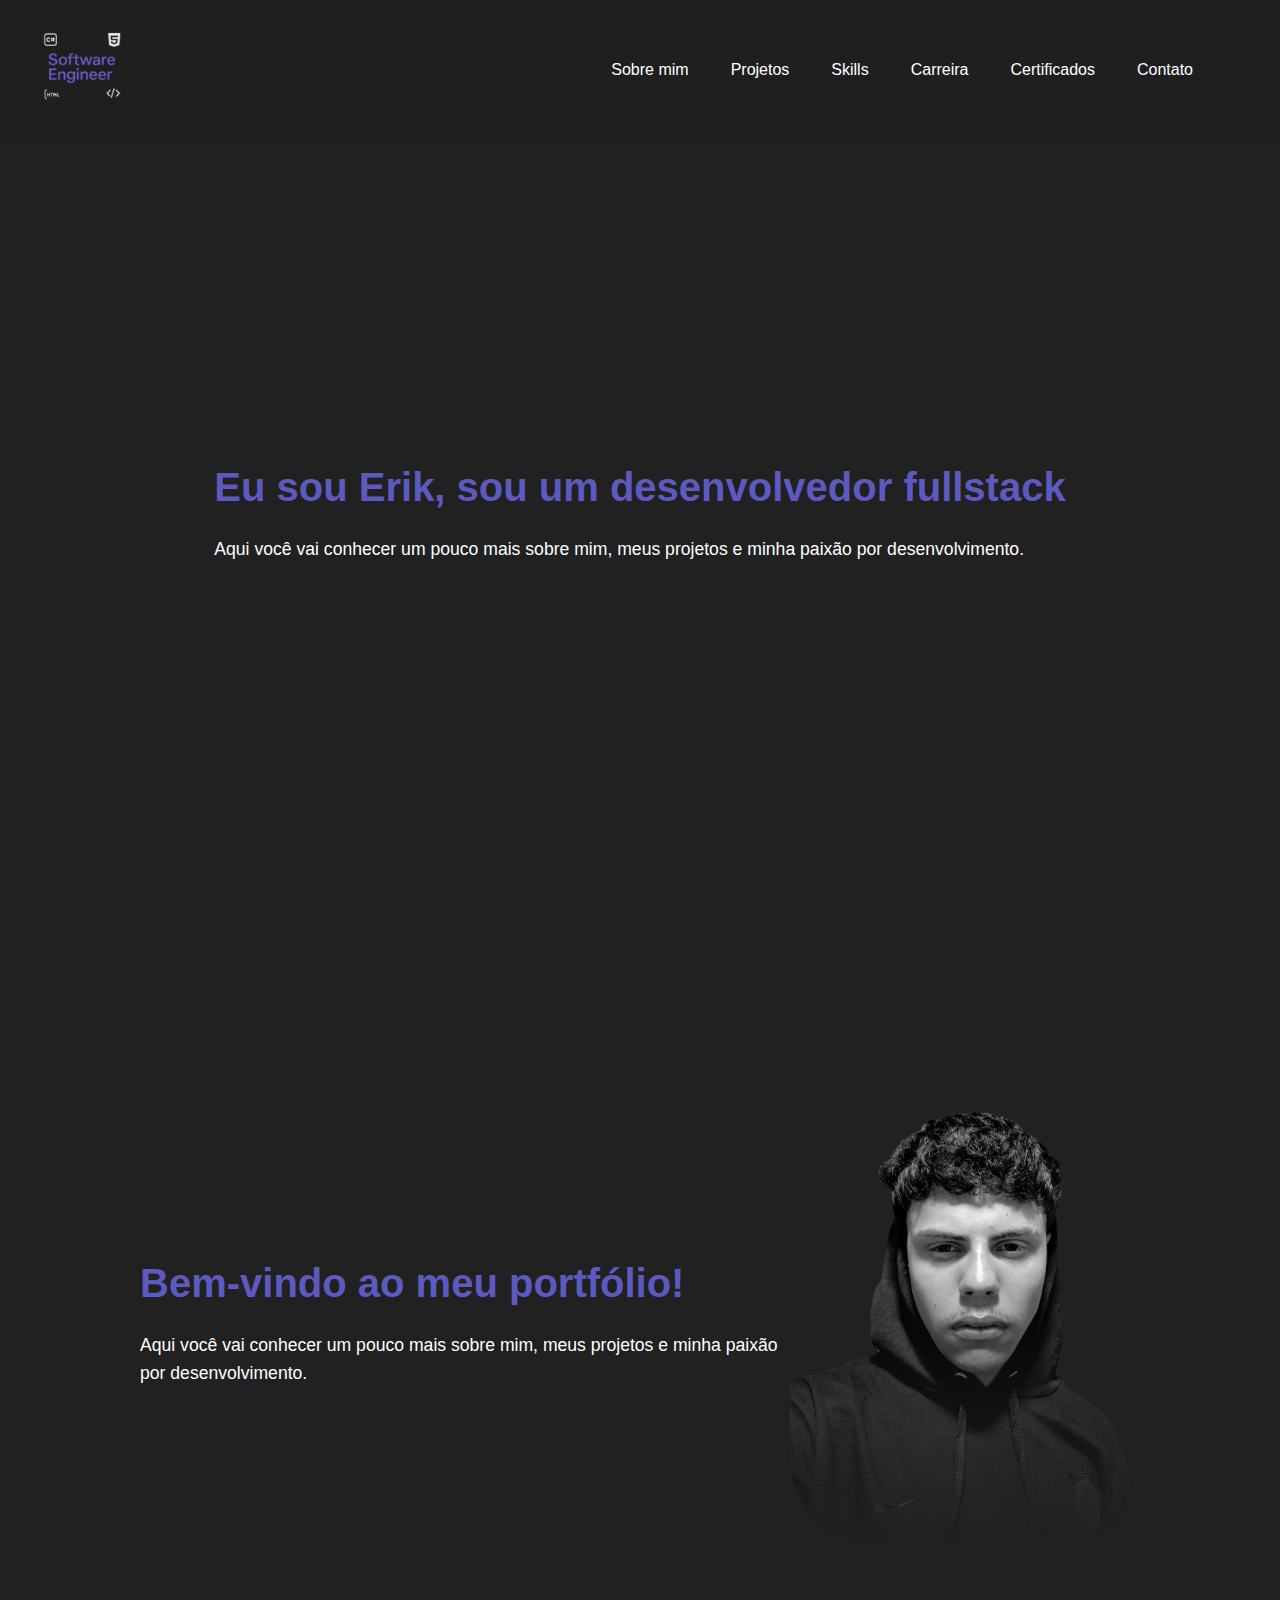
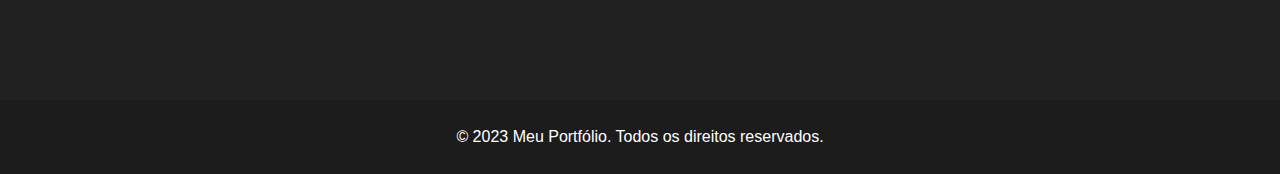
<file: index.html>
<!DOCTYPE html>
<html lang="pt-br">
<head>
    <meta charset="UTF-8">
    <meta name="viewport" content="width=device-width, initial-scale=1.0">
    <title>Meu Portfólio</title>
    <link rel="stylesheet" href="/styles.css">
</head>
<body>
    <header>
        <nav class="navbar">
            <a href="/index.html" class="linkimg"><img src="/img/ChatGPT Image 21 de jun. de 2025, 20_26_50.png" alt="mylogo" width="100" height="100"></a>
            <ul class="nav-links">
                <li><a class="nav-a" href="/sobre.html">Sobre mim</a></li>
                <li><a class="nav-a" href="/projetos.html">Projetos</a></li>
                <li><a class="nav-a" href="/skills.html">Skills</a></li>
                <li><a class="nav-a" href="/carreira.html">Carreira</a></li>
                <li><a class="nav-a" href="/certificados.html">Certificados</a></li>
                <li><a class="nav-a" href="/contato.html">Contato</a></li>
            </ul>
            <div class="burger">
                <div class="line1"></div>
                <div class="line2"></div>
                <div class="line3"></div>
            </div>
        </nav>
    </header>

    <section id="sobre" class="sobre-mim">
    <div class="container">
        <div class="texto-sobre">
            <h1>Eu sou Erik, sou um desenvolvedor fullstack</h1>
            <p>Aqui você vai conhecer um pouco mais sobre mim, meus projetos e minha paixão por desenvolvimento.</p>
        </div>
    </div>
    </section>
        <section id="sobre" class="sobre-mim">
            <div class="container">

             <img src="./img/foto sem fundo.png" alt="foto perfil" class="foto-perfil imagem-degrade">

                <div class="texto-sobre">
                    <h1>Bem-vindo ao meu portfólio!</h1>
                    <p>Aqui você vai conhecer um pouco mais sobre mim, meus projetos e minha paixão por desenvolvimento.</p>
                </div>
            </div>
        </section>

    <footer>
        <p>&copy; 2023 Meu Portfólio. Todos os direitos reservados.</p>
    </footer>

    <script src="/script.js"></script>
</body>
</html>
</file>
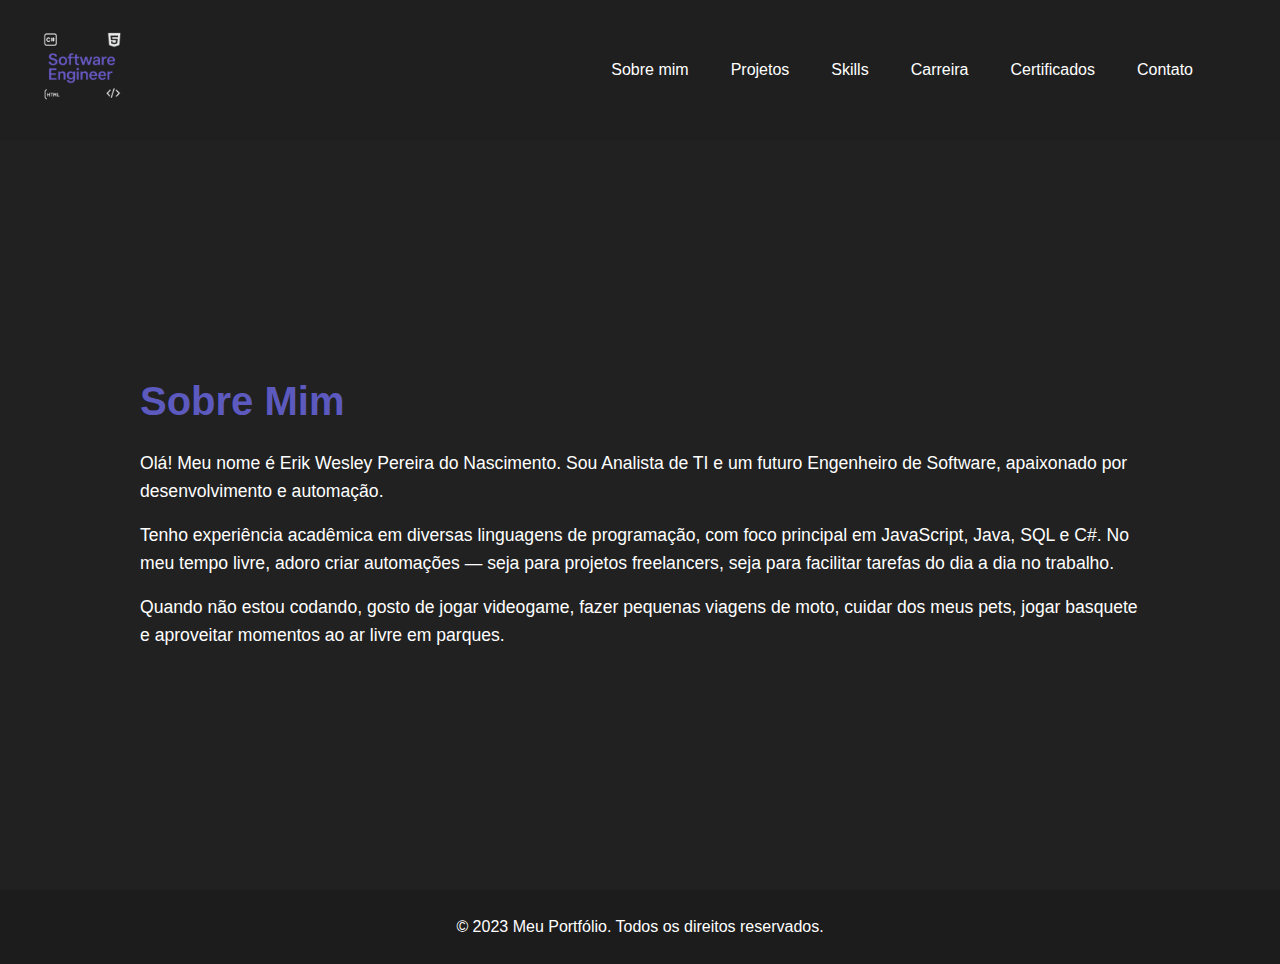
<file: carreira.html>
<!DOCTYPE html>
<html lang="pt-br">
<head>
    <meta charset="UTF-8">
    <meta name="viewport" content="width=device-width, initial-scale=1.0">
    <title>Meu Portfólio</title>
    <link rel="stylesheet" href="/styles.css">
</head>
<body>
    <header>
        <nav class="navbar">
            <a href="/index.html" class="linkimg"><img src="/img/ChatGPT Image 21 de jun. de 2025, 20_26_50.png" alt="mylogo" width="100" height="100"></a>
            <ul class="nav-links">
                <li><a class="nav-a" href="/sobre.html">Sobre mim</a></li>
                <li><a class="nav-a" href="/projetos.html">Projetos</a></li>
                <li><a class="nav-a" href="/skills.html">Skills</a></li>
                <li><a class="nav-a" href="/carreira.html">Carreira</a></li>
                <li><a class="nav-a" href="/certificados.html">Certificados</a></li>
                <li><a class="nav-a" href="/contato.html">Contato</a></li>
            </ul>
            <div class="burger">
                <div class="line1"></div>
                <div class="line2"></div>
                <div class="line3"></div>
            </div>
        </nav>
    </header>

    <main>
        <section id="sobre" class="sobre-mim">
            <div class="container">
                <div class="texto-sobre">
                    <h1>Sobre Mim</h1>
                    <p>Olá! Meu nome é Erik Wesley Pereira do Nascimento. Sou Analista de TI e um futuro Engenheiro de Software, apaixonado por desenvolvimento e automação.</p>
                    <p>Tenho experiência acadêmica em diversas linguagens de programação, com foco principal em JavaScript, Java, SQL e C#. No meu tempo livre, adoro criar automações — seja para projetos freelancers, seja para facilitar tarefas do dia a dia no trabalho.</p>
                    <p>Quando não estou codando, gosto de jogar videogame, fazer pequenas viagens de moto, cuidar dos meus pets, jogar basquete e aproveitar momentos ao ar livre em parques.</p>

                </div>
            </div>
        </section>
    </main>

    <footer>
        <p>&copy; 2023 Meu Portfólio. Todos os direitos reservados.</p>
    </footer>

    <script src="/script.js"></script>
</body>
</html>
</file>
<file: styles.css>
/* SEU CÓDIGO ATUAL (com as animações adicionadas) */

/* Reset e estilos globais */
* {
    margin: 0;
    padding: 0;
    box-sizing: border-box;
    font-family: 'Arial', sans-serif;
}

body {
    line-height: 1.6;
    color: #fff;
    background-color: #212121;
    padding-top: 80px;
}

/* Barra de navegação - COM EFEITO HOVER ATUALIZADO */
.navbar {
    display: flex;
    justify-content: space-between;
    align-items: center;
    padding: 1rem 2rem;
    background-color: #1f1f1f;
    color: white;
    position: fixed;
    width: 100%;
    top: 0;
    z-index: 1000;
}

.mylogo {
    display: flex;
    align-items: center;
    width: 14%;
}

.logo {
    font-size: 1rem;
    font-weight: bold;
}

.nav-links {
    display: flex;
    list-style: none;
    padding-right: 50px;
}

.nav-links li {
    margin-left: 2rem;
    position: relative; /* Adicionado para o efeito */
}

.nav-links a {
    color: white;
    text-decoration: none;
    padding: 10px 5px;
    position: relative;
    transition: color 0.3s;
}

.nav-links a::after {
    content: '';
    position: absolute;
    bottom: 0;
    left: 0;
    width: 100%;
    height: 2px;
    background: white;
    transform: scaleY(0);
    transform-origin: bottom;
    transition: transform 0.3s cubic-bezier(0.175, 0.885, 0.32, 1.1);
}

.nav-links a:hover {
    color: #5D5ABF;
}

.nav-links a:hover::after {
    transform: scaleY(1);
    transform-origin: top;
}

/* Restante do seu CSS original... */
.burger {
    display: none;
    cursor: pointer;
}

.burger div {
    width: 25px;
    height: 3px;
    background-color: white;
    margin: 5px;
    transition: all 0.3s ease;
}

.sobre-mim {
    padding: 6rem 2rem 2rem;
    min-height: 90vh;
    display: flex;
    align-items: center;
}

.container {
    display: flex;
    flex-direction: row-reverse;
    align-items: center;
    max-width: 1000PX;
    margin: 0 auto;
}

/* Minha foto de perfil */

.foto-perfil {
  position: relative;
  flex: 1;
  min-width: 350px;
  overflow: hidden;
  border-radius: 20%;
}

.foto-perfil img {
  width: 100%;
  height: auto;
  display: block;
}

.foto-perfil::after {
  content: '';
  position: absolute;
  bottom: 0;
  left: 0;
  width: 100%;
  height: 40%; /* Altura do degradê */
  background: linear-gradient(to bottom, rgba(0,0,0,0) 0%, rgba(0,0,0,0.6) 100%);
}

.imagem-degrade {
  width: 100%;
  height: auto;
  display: block;

  -webkit-mask-image: linear-gradient(to bottom, rgba(0,0,0,1) 35%, rgba(0,0,0,0));
  mask-image: linear-gradient(to bottom, rgba(0,0,0,1) 35%, rgba(0,0,0,0));
  -webkit-mask-repeat: no-repeat;
  mask-repeat: no-repeat;
  -webkit-mask-size: 100% 100%;
  mask-size: 100% 100%;
}

/* Texto sobre mim */

.texto-sobre {
    flex: 2;
    min-width: 300px;
}

.texto-sobre h1 {
    font-size: 2.5rem;
    margin-bottom: 1rem;
    color: #5D5ABF;
}

.texto-sobre p {
    margin-bottom: 1rem;
    font-size: 1.1rem;
}

footer {
    text-align: center;
    padding: 1.5rem;
    background-color: #1c1c1c;
    color: white;
}

/* Responsividade - COM AJUSTE PARA O EFEITO HOVER */
@media screen and (max-width: 768px) {
    .nav-links {
        position: absolute;
        right: 0;
        top: 70px;
        background-color: #1f1f1f;
        flex-direction: column;
        width: 50%;
        text-align: center;
        transform: translateX(100%);
        transition: transform 0.5s ease-in;
        padding-right: 0; /* Removido padding para mobile */
    }
    
    .nav-links.active {
        transform: translateX(0);
    }

    .mylogo {
        width: 20%;
    }
    
    .nav-links li {
        margin: 1.5rem 0; /* Aumentado espaço entre itens */
    }
    
    .nav-links a::after {
        display: none; /* Opcional: remove efeito no mobile */
    }
    
    .burger {
        display: block;
    }
    
    .sobre-mim {
        padding-top: 4rem;
    }
}
</file>
